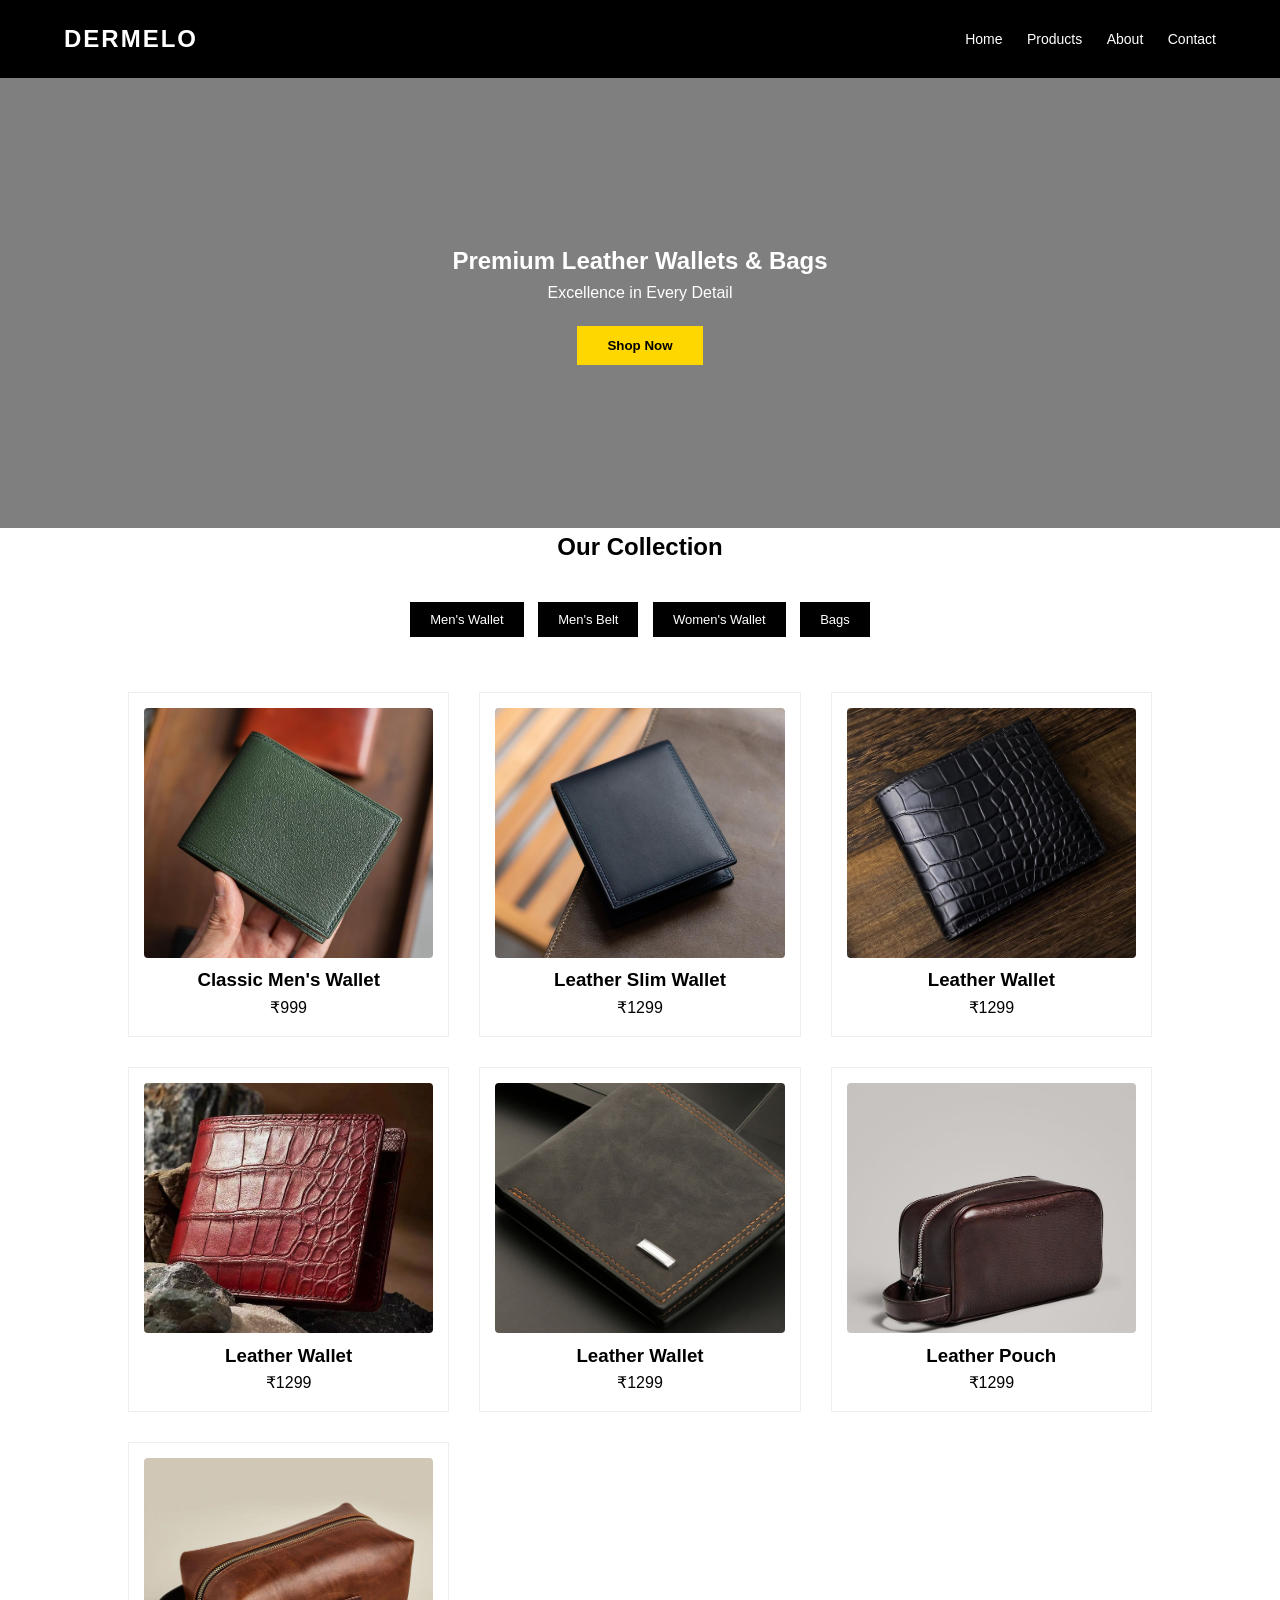
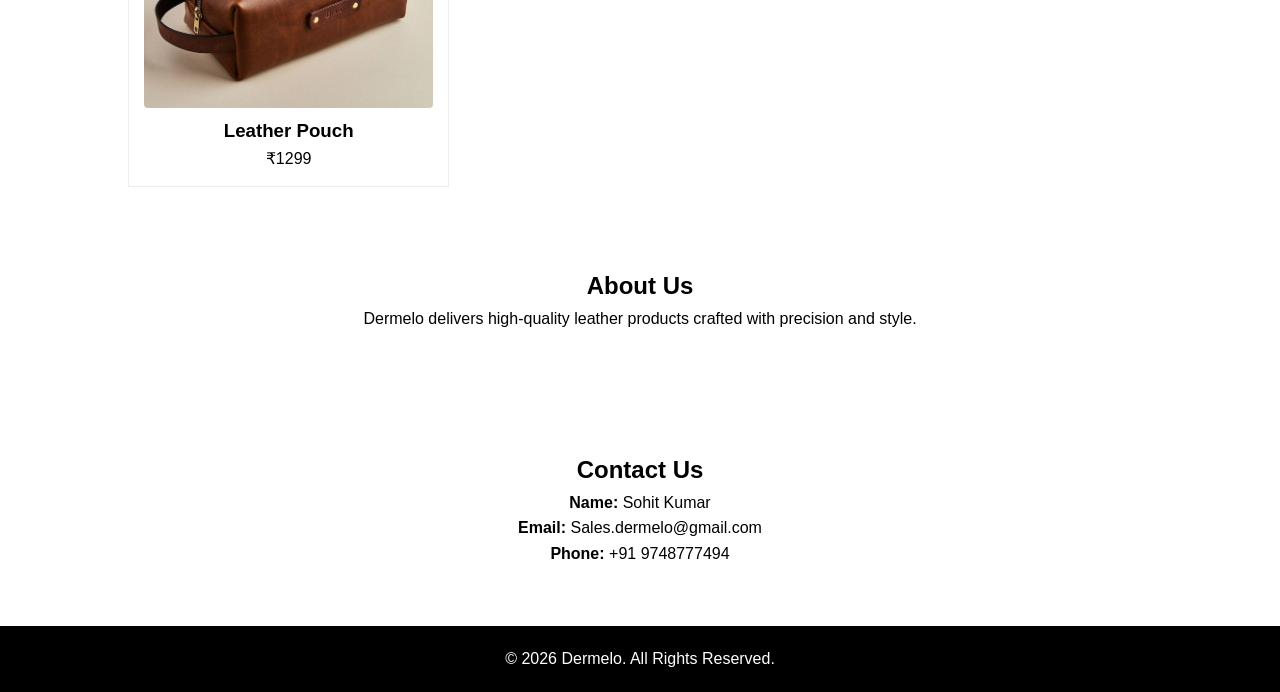
<file: index.html>
<!DOCTYPE html>
<html lang="en">

<head>
    <meta charset="UTF-8">
    <meta name="viewport" content="width=device-width, initial-scale=1.0">
    <title>Dermelo | Wallet & Bags</title>
    <link rel="stylesheet" href="style.css">
</head>

<body>

    <!-- Professional Black Navbar -->
    <header class="main-header">
        <div class="logo">DERMELO</div>
        <nav class="nav-menu">
            <a href="#">Home</a>
            <a href="#products">Products</a>
            <a href="#about">About</a>
            <a href="#contact">Contact</a>
        </nav>
    </header>

    <!-- Hero Section -->
    <section class="hero">
        <div class="hero-content">
            <h2>Premium Leather Wallets & Bags</h2>
            <p>Excellence in Every Detail</p>
            <button class="shop-btn" onclick="shopNow()">Shop Now</button>
        </div>
    </section>

    <!-- Products Section -->
    <section id="products" class="collection-section">
        <h2>Our Collection</h2>

        <div class="categories">
            <button onclick="showCategory('men')">Men's Wallet</button>
            <button onclick="showCategory('Belt')">Men's Belt</button>
            <button onclick="showCategory('women')">Women's Wallet</button>
            <button onclick="showCategory('bags')">Bags</button>
        </div>

        <!-- This container is fixed for a 3-column grid -->
        <div id="product-list" class="product-container"></div>
    </section>

    <!-- About Section -->
    <section id="about" class="content-section">
        <h2>About Us</h2>
        <p>Dermelo delivers high-quality leather products crafted with precision and style.</p>
    </section>

    <!-- Contact Section -->
    <section id="contact" class="content-section">
        <h2>Contact Us</h2>
        <p><strong>Name:</strong> Sohit Kumar</p>
        <p><strong>Email:</strong> Sales.dermelo@gmail.com</p>
        <p><strong>Phone:</strong> +91 9748777494</p>
    </section>

    <footer>
        <p>© 2026 Dermelo. All Rights Reserved.</p>
    </footer>

    <script src="script.js"></script>
</body>

</html>
</file>
<file: style.css>
/* General Reset */
* {
    margin: 0;
    padding: 0;
    box-sizing: border-box;
}

body {
    font-family: Arial, sans-serif;
    line-height: 1.6;
    background-color: #fff;
    text-align: center;
}

/* Black Navbar Style */
.main-header {
    background-color: #000;
    color: #fff;
    display: flex;
    justify-content: space-between;
    align-items: center;
    padding: 20px 5%;
    position: sticky;
    top: 0;
    z-index: 1000;
}

.logo {
    font-size: 24px;
    font-weight: bold;
    letter-spacing: 2px;
}

.nav-menu a {
    color: #fff;
    text-decoration: none;
    margin-left: 20px;
    font-size: 14px;
}

/* Hero Section with Overlay */
.hero {
    height: 450px;
    background: linear-gradient(rgba(0, 0, 0, 0.5), rgba(0, 0, 0, 0.5)),
        url('https://images.unsplash.com/photo-1627123424574-724758594e93?auto=format&fit=crop&q=80&w=1000') no-repeat center/cover;
    display: flex;
    justify-content: center;
    align-items: center;
    color: white;
}

.shop-btn {
    background-color: #FFD700;
    /* Gold/Yellow button */
    border: none;
    padding: 12px 30px;
    font-weight: bold;
    margin-top: 20px;
    cursor: pointer;
}

/* Category Buttons */
.categories {
    margin: 30px 0;
}

.categories button {
    background: #000;
    color: #fff;
    border: none;
    padding: 10px 20px;
    margin: 5px;
    cursor: pointer;
    font-size: 13px;
}

/* THE GRID FIX: 3 columns and small images */
.product-container {
    display: grid;
    grid-template-columns: repeat(3, 1fr);
    /* Exactly 3 per line */
    gap: 30px;
    padding: 20px 10%;
}

/* Targets the cards created by script.js */
.product-card {
    border: 1px solid #eee;
    padding: 15px;
    background: #fff;
}

.product-card img {
    width: 100%;
    /* Fits card width */
    height: 250px;
    /* Fixed small height - Fixes the "Huge Pic" problem */
    object-fit: cover;
    /* Crops perfectly without stretching */
    border-radius: 4px;
}

/* Content Sections */
.content-section {
    padding: 60px 10%;
}

footer {
    background: #000;
    color: #fff;
    padding: 20px;
}

/* Responsive for Mobile */
@media (max-width: 768px) {
    .product-container {
        grid-template-columns: repeat(1, 1fr);
        /* 1 column on small phones */
    }
}
</file>
